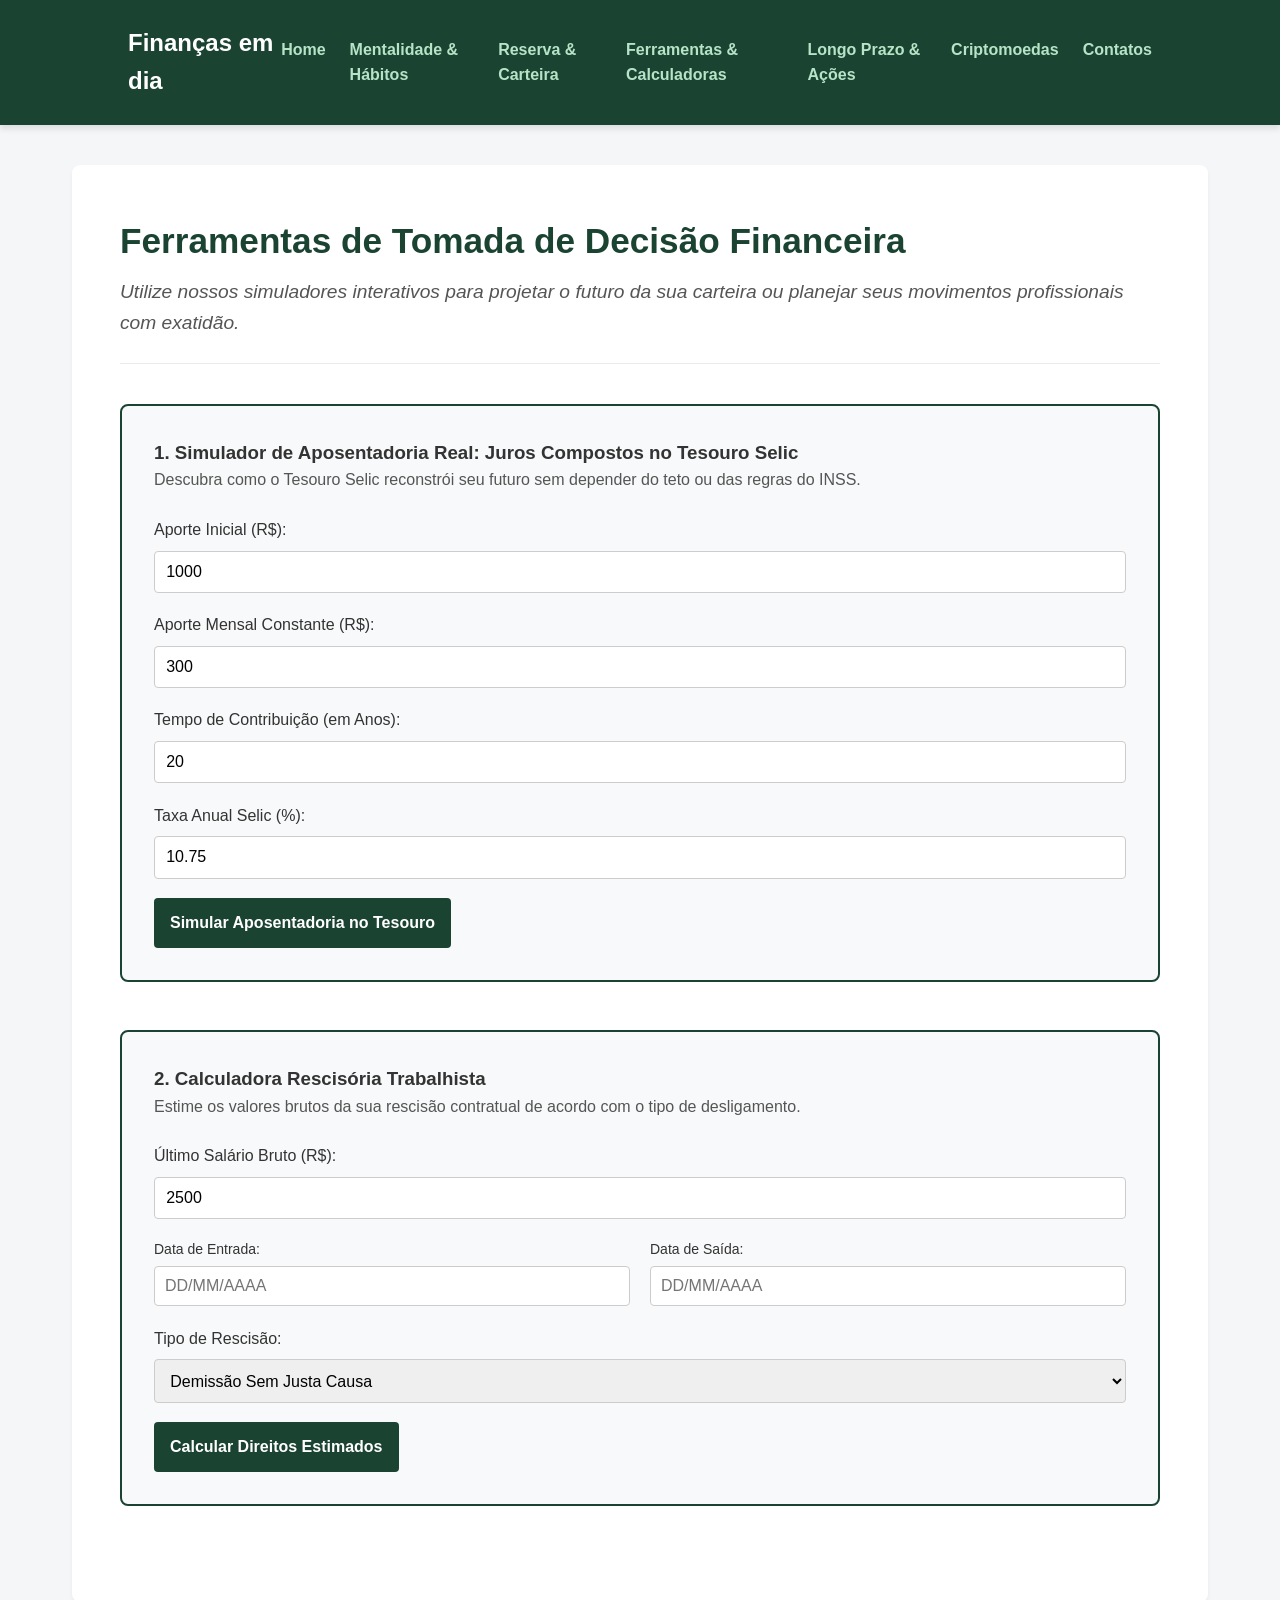
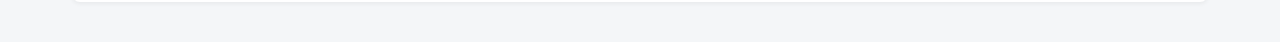
<file: Finance/calculadoras.html>
<!DOCTYPE html>
<html lang="pt-BR">
<head>
    <meta charset="UTF-8">
    <meta name="viewport" content="width=device-width, initial-scale=1.0">
    <title>Ferramentas de Simulação | Finanças Blindadas</title>
    <link rel="stylesheet" href="css/style.css">
    <style>
        .box-calculadora {
            background: #f8f9fa;
            border: 2px solid #1b4332;
            padding: 2rem;
            border-radius: 8px;
            margin-bottom: 3rem;
        }
        .form-group {
            margin-bottom: 1.2rem;
            display: flex;
            flex-direction: column;
            gap: 0.5rem;
        }
        .form-group input, .form-group select {
            padding: 0.7rem;
            border: 1px solid #ccc;
            border-radius: 4px;
            font-size: 1rem;
        }
        .btn-calc {
            background-color: #1b4332;
            color: #fff;
            padding: 1rem;
            border: none;
            border-radius: 4px;
            cursor: pointer;
            font-weight: bold;
            font-size: 1rem;
            transition: background 0.3s;
        }
        .btn-calc:hover { background-color: #0f2419; }
        .resultado-box {
            margin-top: 1.5rem;
            padding: 1rem;
            background-color: #e8f5e9;
            border-left: 5px solid #2e7d32;
            font-size: 1.1rem;
            font-weight: 600;
            color: #1b5e20;
        }
    </style>
</head>
<body>

    <header>
        <div class="logo">
            <h1>Finanças em dia</h1>
        </div>
        <nav>
            <ul>
                <li><a href="index.html">Home</a></li>
                <li><a href="comportamento.html">Mentalidade & Hábitos</a></li>
                <li><a href="reserva.html">Reserva & Carteira</a></li>
                <li><a href="calculadoras.html">Ferramentas & Calculadoras</a></li>
                <li><a href="investimentos.html">Longo Prazo & Ações</a></li>
                <li><a href="cripto.html">Criptomoedas</a></li>
                <li><a href="contatos.html">Contatos</a></li>
            </ul>
        </nav>
    </header>

    <main>
        <article class="conteudo-artigo">
            <h2>Ferramentas de Tomada de Decisão Financeira</h2>
            <p class="introducao">Utilize nossos simuladores interativos para projetar o futuro da sua carteira ou planejar seus movimentos profissionais com exatidão.</p>

            <!-- JUROS COMPOSTOS TESOURO SELIC -->
            <section class="box-calculadora">
                <h3>1. Simulador de Aposentadoria Real: Juros Compostos no Tesouro Selic</h3>
                <p style="margin-bottom: 1.5rem; color: #555;">Descubra como o Tesouro Selic reconstrói seu futuro sem depender do teto ou das regras do INSS.</p>
                
                <div class="form-group">
                    <label>Aporte Inicial (R$):</label>
                    <input type="number" id="inicialSelic" value="1000">
                </div>
                <div class="form-group">
                    <label>Aporte Mensal Constante (R$):</label>
                    <input type="number" id="mensalSelic" value="300">
                </div>
                <div class="form-group">
                    <label>Tempo de Contribuição (em Anos):</label>
                    <input type="number" id="anosSelic" value="20">
                </div>
                <div class="form-group">
                    <label>Taxa Anual Selic (%):</label>
                    <input type="number" id="taxaSelic" value="10.75" step="0.01">
                </div>
                <button class="btn-calc" onclick="calcularJurosCompostos()">Simular Aposentadoria no Tesouro</button>
                
                <div id="resultadoSelic" class="resultado-box" style="display:none;"></div>
            </section>

                        <!-- TRABALHISTA RESCISÓRIA -->
            <section class="box-calculadora">
                <h3>2. Calculadora Rescisória Trabalhista</h3>
                <p style="margin-bottom: 1.5rem; color: #555;">Estime os valores brutos da sua rescisão contratual de acordo com o tipo de desligamento.</p>
                
                <div class="form-group">
                    <label>Último Salário Bruto (R$):</label>
                    <input type="number" id="salarioTrabalhista" value="2500">
                </div>

                <!-- Bloco de Datas Lado a Lado Corrigido -->
                <div class="grupo-datas">
                    <div class="campo-data">
                        <label for="dataEntrada">Data de Entrada:</label>
                        <input type="text" id="dataEntrada" name="dataEntrada" placeholder="DD/MM/AAAA">
                    </div>
                    
                    <div class="campo-data">
                        <label for="dataSaida">Data de Saída:</label>
                        <input type="text" id="dataSaida" name="dataSaida" placeholder="DD/MM/AAAA">
                    </div>
                </div>

                <div class="form-group">
                    <label>Tipo de Rescisão:</label>
                    <select id="tipoRescisao">
                        <option value="demissaoSemJusta">Demissão Sem Justa Causa</option>
                        <option value="pedidoDemissao">Pedido de Demissão pelo Empregado</option>
                        <option value="acordoComum">Acordo Comum (Reforma Trabalhista)</option>
                        <option value="Demissaojustacausa">Demissão Por Justa Causa</option>
                    </select>
                </div>
                
                <button class="btn-calc" onclick="calcularRescisao()">Calcular Direitos Estimados</button>
                
                <div id="resultadoTrabalhista" class="resultado-box" style="display:none;"></div>
            </section>

    <script>
        function calcularJurosCompostos() {
            let principal = parseFloat(document.getElementById('inicialSelic').value) || 0;
            let aporte = parseFloat(document.getElementById('mensalSelic').value) || 0;
            let anos = parseInt(document.getElementById('anosSelic').value) || 0;
            let taxaAnual = parseFloat(document.getElementById('taxaSelic').value) || 0;
            let stringDataSaida = document.getElementById('dataSaida').value;



            let meses = anos * 12;
            let taxaMensal = Math.pow((1 + (taxaAnual / 100)), (1 / 12)) - 1;
            
            let total = principal * Math.pow((1 + taxaMensal), meses);
            
            for (let i = 1; i <= meses; i++) {
                total += aporte * Math.pow((1 + taxaMensal), (meses - i));
            }
            
            document.getElementById('resultadoSelic').style.display = 'block';
            document.getElementById('resultadoSelic').innerHTML = `Seu patrimônio acumulado no Tesouro Selic após ${anos} anos será de: R$ ${total.toLocaleString('pt-BR', {minimumFractionDigits: 2, maximumFractionDigits: 2})}.<br><br><span style="font-size:0.95rem; color:#555; font-weight:normal;">Diferente do INSS, esse capital é seu patrimônio líquido, gerando renda passiva perpétua e transmissível por herança.</span>`;
        }

        
function converterDataBr(valorTexto) {
    if (!valorTexto) return null;
    
    
    let partes = valorTexto.split('/');
    if (partes.length !== 3) return null;
    
  
    let dia = parseInt(partes[0], 10);
    let mes = parseInt(partes[1], 10) - 1; 
    let ano = parseInt(partes[2], 10);
    
    if (isNaN(dia) || isNaN(mes) || isNaN(ano)) return null;
    return new Date(ano, mes, dia);
}


function calcularRescisao() {
    try {
        let salarioField = document.getElementById('salarioTrabalhista');
        let tipoField = document.getElementById('tipoRescisao');
        let entradaField = document.getElementById('dataEntrada');
        let saidaField = document.getElementById('dataSaida');
        let resultadoBox = document.getElementById('resultadoTrabalhista');

        if (!salarioField || !tipoField || !entradaField || !saidaField || !resultadoBox) {
            alert("Erro interno: Um ou mais campos não foram encontrados no HTML. Verifique os IDs.");
            return;
        }

        let salario = parseFloat(salarioField.value) || 0;
        let tipo = tipoField.value;
        
        let dataEntrada = converterDataBr(entradaField.value);
        let dataSaida = converterDataBr(saidaField.value);

        if (!dataEntrada || !dataSaida || dataSaida < dataEntrada) {
            alert("Por favor, insira as datas de Entrada e Saída corretamente no formato DD/MM/AAAA.");
            return;
        }

       
        let diasTrabalhadosNoMes = dataSaida.getDate();
        let saldoSalario = (salario / 30) * diasTrabalhadosNoMes;

        
        let diferencaTempo = Math.abs(dataSaida - dataEntrada);
        let totalDiasContrato = Math.ceil(diferencaTempo / (1000 * 60 * 60 * 24));
        let meses = Math.floor(totalDiasContrato / 30) || 1;

        
        let mesesProporcionaisAno = dataSaida.getMonth() + 1; 
        if (dataSaida.getDate() < 15) mesesProporcionaisAno--; 

        let decimoTerceiroProporcional = (salario / 12) * (mesesProporcionaisAno || 1);
        let feriasProporcionais = ((salario / 12) * (meses % 12 || 12)) * 1.33;
        
        let totalRescisao = 0;
        let detalhesExtras = "";

        let tipoNormalizado = tipo.toLowerCase();

        
        if (tipoNormalizado === "demissaosemjusta") {
            totalRescisao = saldoSalario + decimoTerceiroProporcional + feriasProporcionais;
            let multaFGTS = (salario * 0.08 * meses) * 0.40; 
            totalRescisao += multaFGTS;
            detalhesExtras = "<br><span style='font-weight:normal; font-size:0.95rem; color:#555;'>Incluso: Saldo de salário, 13º proporcional, Férias proporcionais + 1/3, Saque integral do FGTS + 40% de Multa Rescisória e direito ao Seguro-Desemprego.</span>";
        
        } else if (tipoNormalizado === "pedidodemissao") {
            totalRescisao = saldoSalario + decimoTerceiroProporcional + feriasProporcionais;
            detalhesExtras = "<br><span style='font-weight:normal; font-size:0.95rem; color:#555;'>Nota: No pedido de demissão você recebe Saldo de Salário, 13º e Férias. Porém, perde o direito ao aviso prévio indenizado, ao saque do FGTS, à multa de 40% e ao seguro-desemprego.</span>";
        
        } else if (tipoNormalizado === "acordocomum") {
            totalRescisao = saldoSalario + decimoTerceiroProporcional + feriasProporcionais;
            let multaFGTSAcordo = (salario * 0.08 * meses) * 0.20; 
            totalRescisao += multaFGTSAcordo;
            detalhesExtras = "<br><span style='font-weight:normal; font-size:0.95rem; color:#555;'>Incluso: Saldo de salário, 13º proporcional, Férias proporcionais + 1/3. Permite saque de até 80% do saldo do seu FGTS + 20% de Multa Rescisória por acordo mútuo.</span>";
        
        } else if (tipoNormalizado === "demissaojustacausa") {
            totalRescisao = saldoSalario; 
            detalhesExtras = "<br><span style='font-weight:normal; font-size:0.95rem; color:#d32f2f;'>Atenção: Na demissão por justa causa você perde quase todos os direitos, recebendo apenas o saldo dos dias trabalhados neste mês. Não há direito a férias proporcionais, 13º, FGTS ou seguro-desemprego.</span>";
        }

        // Mostra o resultado na tela
        resultadoBox.style.display = 'block';
        resultadoBox.innerHTML = `Valor bruto estimado das verbas rescisórias: R$ ${totalRescisao.toLocaleString('pt-BR', {minimumFractionDigits: 2, maximumFractionDigits: 2})}.${detalhesExtras}`;
    
    } catch (erro) {
        alert("Ocorreu um erro interno no cálculo: " + erro.message);
    }
}
</file>
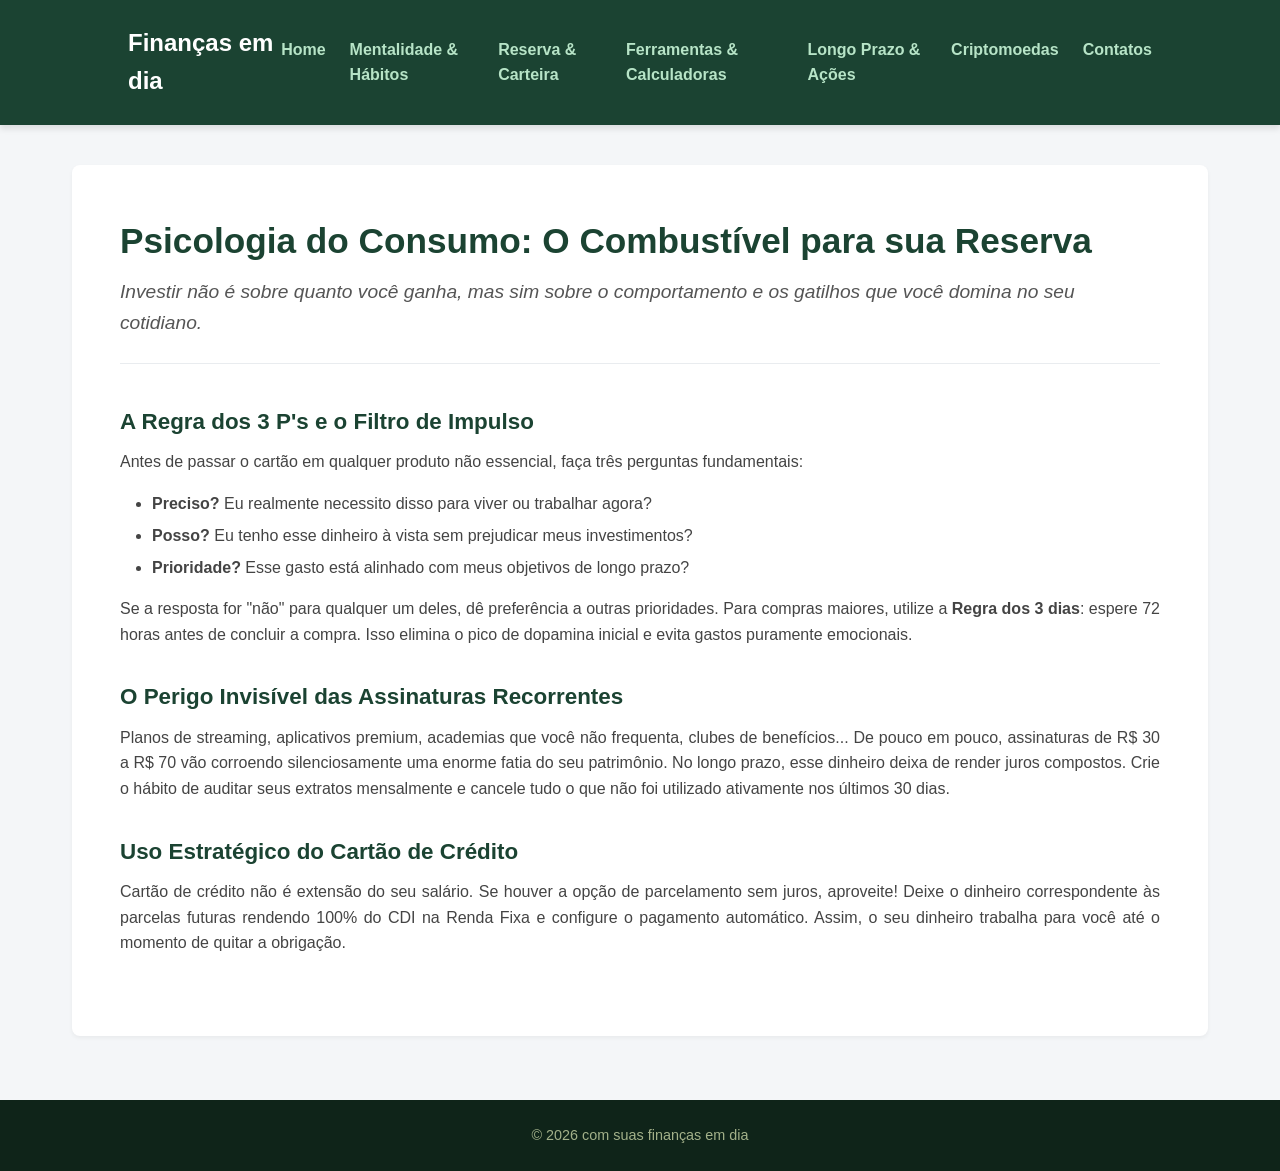
<file: Finance/comportamento.html>
<!DOCTYPE html>
<html lang="pt-BR">
<head>
    <meta charset="UTF-8">
    <meta name="viewport" content="width=device-width, initial-scale=1.0">
    <title>Mentalidade Financeira | Finanças Blindadas</title>
    <link rel="stylesheet" href="css/style.css">
</head>
<body>

    <header>
        <div class="logo">
            <h1>Finanças em dia</h1>
        </div>
        <nav>
            <ul>
                <li><a href="index.html">Home</a></li>
                <li><a href="comportamento.html">Mentalidade & Hábitos</a></li>
                <li><a href="reserva.html">Reserva & Carteira</a></li>
                <li><a href="calculadoras.html">Ferramentas & Calculadoras</a></li>
                <li><a href="investimentos.html">Longo Prazo & Ações</a></li>
                <li><a href="cripto.html">Criptomoedas</a></li>
                <li><a href="contatos.html">Contatos</a></li>
            </ul>
        </nav>
    </header>


    <main>
        <article class="conteudo-artigo">
            <h2>Psicologia do Consumo: O Combustível para sua Reserva</h2>
            <p class="introducao">Investir não é sobre quanto você ganha, mas sim sobre o comportamento e os gatilhos que você domina no seu cotidiano.</p>

            <section class="topico-bloco">
                <h3>A Regra dos 3 P's e o Filtro de Impulso</h3>
                <p>Antes de passar o cartão em qualquer produto não essencial, faça três perguntas fundamentais:</p>
                <ul>
                    <li><strong>Preciso?</strong> Eu realmente necessito disso para viver ou trabalhar agora?</li>
                    <li><strong>Posso?</strong> Eu tenho esse dinheiro à vista sem prejudicar meus investimentos?</li>
                    <li><strong>Prioridade?</strong> Esse gasto está alinhado com meus objetivos de longo prazo?</li>
                </ul>
                <p>Se a resposta for "não" para qualquer um deles, dê preferência a outras prioridades. Para compras maiores, utilize a <strong>Regra dos 3 dias</strong>: espere 72 horas antes de concluir a compra. Isso elimina o pico de dopamina inicial e evita gastos puramente emocionais.</p>
            </section>

            <section class="topico-bloco">
                <h3>O Perigo Invisível das Assinaturas Recorrentes</h3>
                <p>Planos de streaming, aplicativos premium, academias que você não frequenta, clubes de benefícios... De pouco em pouco, assinaturas de R$ 30 a R$ 70 vão corroendo silenciosamente uma enorme fatia do seu patrimônio. No longo prazo, esse dinheiro deixa de render juros compostos. Crie o hábito de auditar seus extratos mensalmente e cancele tudo o que não foi utilizado ativamente nos últimos 30 dias.</p>
            </section>

            <section class="topico-bloco">
                <h3>Uso Estratégico do Cartão de Crédito</h3>
                <p>Cartão de crédito não é extensão do seu salário. Se houver a opção de parcelamento sem juros, aproveite! Deixe o dinheiro correspondente às parcelas futuras rendendo 100% do CDI na Renda Fixa e configure o pagamento automático. Assim, o seu dinheiro trabalha para você até o momento de quitar a obrigação.</p>
            </section>
        </article>
    </main>

    <footer>
        <p>&copy; 2026 com suas finanças em dia</p>
    </footer>

</body>
</html>
</file>
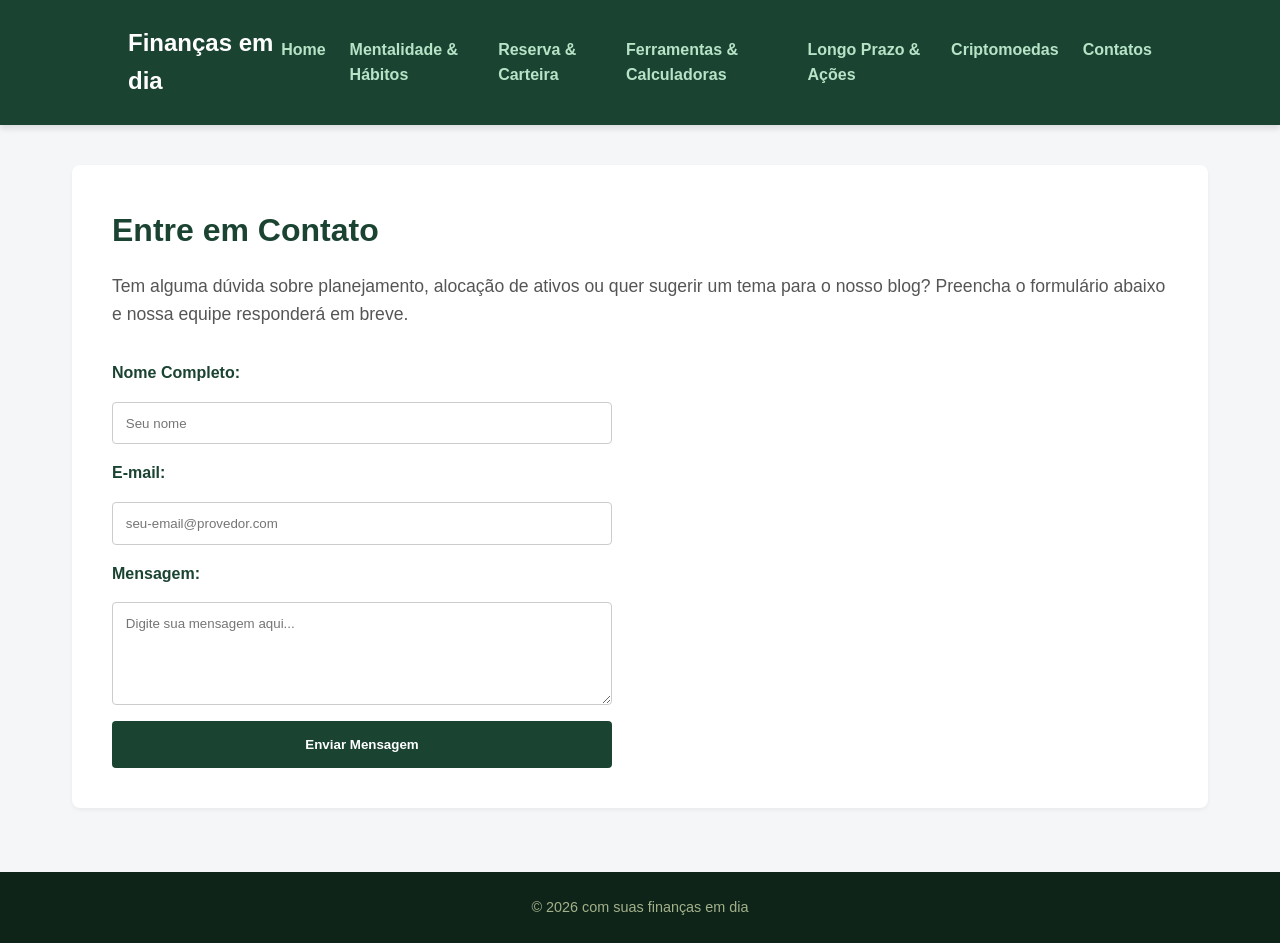
<file: Finance/contatos.html>
<!DOCTYPE html>
<html lang="pt-BR">
<head>
    <meta charset="UTF-8">
    <meta name="viewport" content="width=device-width, initial-scale=1.0">
    <title>Fale Conosco | Finanças Estáveis</title>
    <link rel="stylesheet" href="css/style.css">
</head>
<body>

    <header>
        <div class="logo">
            <h1>Finanças em dia</h1>
        </div>
        <nav>
            <ul>
                <li><a href="index.html">Home</a></li>
                <li><a href="comportamento.html">Mentalidade & Hábitos</a></li>
                <li><a href="reserva.html">Reserva & Carteira</a></li>
                <li><a href="calculadoras.html">Ferramentas & Calculadoras</a></li>
                <li><a href="investimentos.html">Longo Prazo & Ações</a></li>
                <li><a href="cripto.html">Criptomoedas</a></li>
                <li><a href="contatos.html">Contatos</a></li>
            </ul>
        </nav>
    </header>


    <!-- Conteúdo Página -->
    <main>
        <section class="boas-vindas">
            <h2>Entre em Contato</h2>
            <p>Tem alguma dúvida sobre planejamento, alocação de ativos ou quer sugerir um tema para o nosso blog? Preencha o formulário abaixo e nossa equipe responderá em breve.</p>
            
            <!-- Formulário estruturado para coletar dados -->
            <form action="#" method="POST" style="margin-top: 2rem; display: flex; flex-direction: column; gap: 1rem; max-width: 500px;">
                <label style="font-weight: 600; color: #1b4332;">Nome Completo:</label>
                <input type="text" placeholder="Seu nome" required style="padding: 0.8rem; border: 1px solid #ccc; border-radius: 4px;">

                <label style="font-weight: 600; color: #1b4332;">E-mail:</label>
                <input type="email" placeholder="seu-email@provedor.com" required style="padding: 0.8rem; border: 1px solid #ccc; border-radius: 4px;">

                <label style="font-weight: 600; color: #1b4332;">Mensagem:</label>
                <textarea rows="5" placeholder="Digite sua mensagem aqui..." required style="padding: 0.8rem; border: 1px solid #ccc; border-radius: 4px; resize: vertical;"></textarea>

                <button type="submit" style="padding: 1rem; background-color: #1b4332; color: white; font-weight: bold; border: none; border-radius: 4px; cursor: pointer; transition: background 0.3s;">Enviar Mensagem</button>
            </form>
        </section>
    </main>

    <!-- Rodapé Global -->
    <footer>
        <p>&copy; 2026 com suas finanças em dia </p>
    </footer>

</body>
</html>
</file>
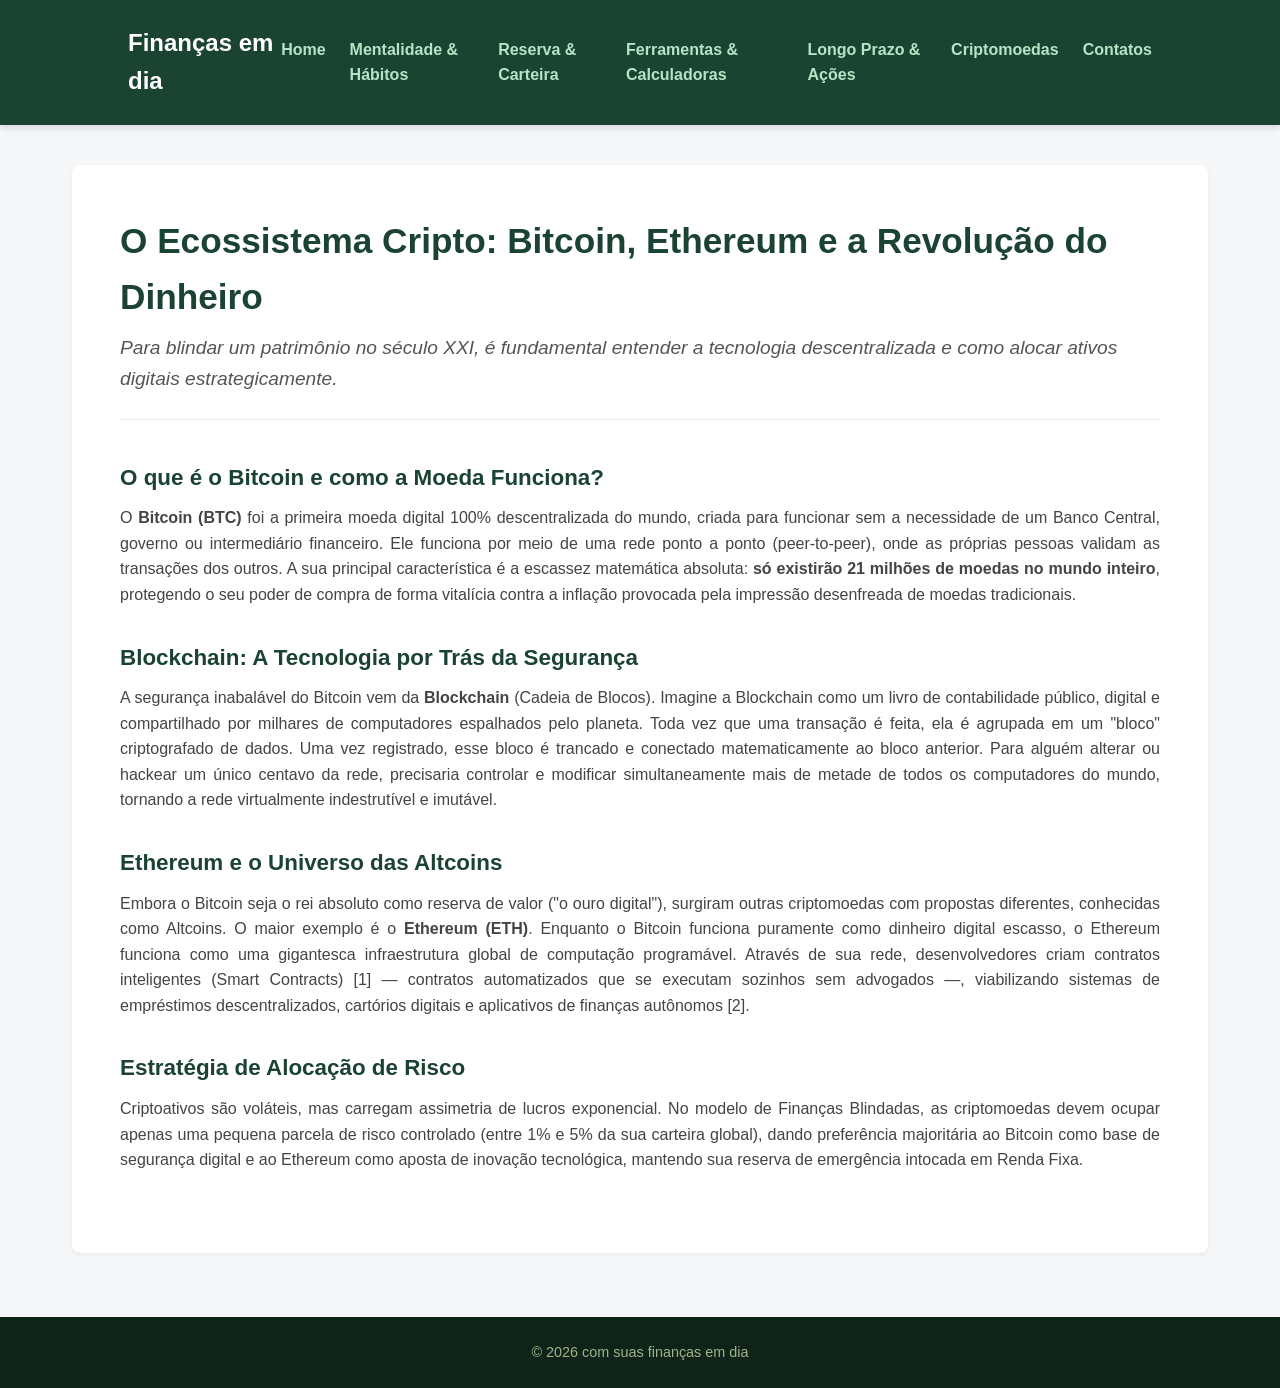
<file: Finance/cripto.html>
<!DOCTYPE html>
<html lang="pt-BR">
<head>
    <meta charset="UTF-8">
    <meta name="viewport" content="width=device-width, initial-scale=1.0">
    <title>Criptoativos & Blockchain | Finanças Blindadas</title>
    <link rel="stylesheet" href="css/style.css">
</head>
<body>

    <header>
        <div class="logo">
            <h1>Finanças em dia</h1>
        </div>
        <nav>
           <ul>
                <li><a href="index.html">Home</a></li>
                <li><a href="comportamento.html">Mentalidade & Hábitos</a></li>
                <li><a href="reserva.html">Reserva & Carteira</a></li>
                <li><a href="calculadoras.html">Ferramentas & Calculadoras</a></li>
                <li><a href="investimentos.html">Longo Prazo & Ações</a></li>
                <li><a href="cripto.html">Criptomoedas</a></li>
                <li><a href="contatos.html">Contatos</a></li>
            </ul>
        </nav>
    </header>


    <!-- Conteúdo Página -->
    <main>
        <article class="conteudo-artigo">
            <h2>O Ecossistema Cripto: Bitcoin, Ethereum e a Revolução do Dinheiro</h2>
            <p class="introducao">Para blindar um patrimônio no século XXI, é fundamental entender a tecnologia descentralizada e como alocar ativos digitais estrategicamente.</p>

            <section class="topico-bloco">
                <h3>O que é o Bitcoin e como a Moeda Funciona?</h3>
                <p>O <strong>Bitcoin (BTC)</strong> foi a primeira moeda digital 100% descentralizada do mundo, criada para funcionar sem a necessidade de um Banco Central, governo ou intermediário financeiro. Ele funciona por meio de uma rede ponto a ponto (peer-to-peer), onde as próprias pessoas validam as transações dos outros. A sua principal característica é a escassez matemática absoluta: <strong>só existirão 21 milhões de moedas no mundo inteiro</strong>, protegendo o seu poder de compra de forma vitalícia contra a inflação provocada pela impressão desenfreada de moedas tradicionais.</p>
            </section>

            <section class="topico-bloco">
                <h3>Blockchain: A Tecnologia por Trás da Segurança</h3>
                <p>A segurança inabalável do Bitcoin vem da <strong>Blockchain</strong> (Cadeia de Blocos). Imagine a Blockchain como um livro de contabilidade público, digital e compartilhado por milhares de computadores espalhados pelo planeta. Toda vez que uma transação é feita, ela é agrupada em um "bloco" criptografado de dados. Uma vez registrado, esse bloco é trancado e conectado matematicamente ao bloco anterior. Para alguém alterar ou hackear um único centavo da rede, precisaria controlar e modificar simultaneamente mais de metade de todos os computadores do mundo, tornando a rede virtualmente indestrutível e imutável.</p>
            </section>

            <section class="topico-bloco">
                <h3>Ethereum e o Universo das Altcoins</h3>
                <p>Embora o Bitcoin seja o rei absoluto como reserva de valor ("o ouro digital"), surgiram outras criptomoedas com propostas diferentes, conhecidas como Altcoins. O maior exemplo é o <strong>Ethereum (ETH)</strong>. Enquanto o Bitcoin funciona puramente como dinheiro digital escasso, o Ethereum funciona como uma gigantesca infraestrutura global de computação programável. Através de sua rede, desenvolvedores criam contratos inteligentes (Smart Contracts) [1] — contratos automatizados que se executam sozinhos sem advogados —, viabilizando sistemas de empréstimos descentralizados, cartórios digitais e aplicativos de finanças autônomos [2].</p>
            </section>

            <section class="topico-bloco">
                <h3>Estratégia de Alocação de Risco</h3>
                <p>Criptoativos são voláteis, mas carregam assimetria de lucros exponencial. No modelo de Finanças Blindadas, as criptomoedas devem ocupar apenas uma pequena parcela de risco controlado (entre 1% e 5% da sua carteira global), dando preferência majoritária ao Bitcoin como base de segurança digital e ao Ethereum como aposta de inovação tecnológica, mantendo sua reserva de emergência intocada em Renda Fixa.</p>
            </section>
        </article>
    </main>

    <!-- Rodapé -->
    <footer>
        <p>&copy; 2026 com suas finanças em dia</p>
    </footer>

</body>
</html>
</file>
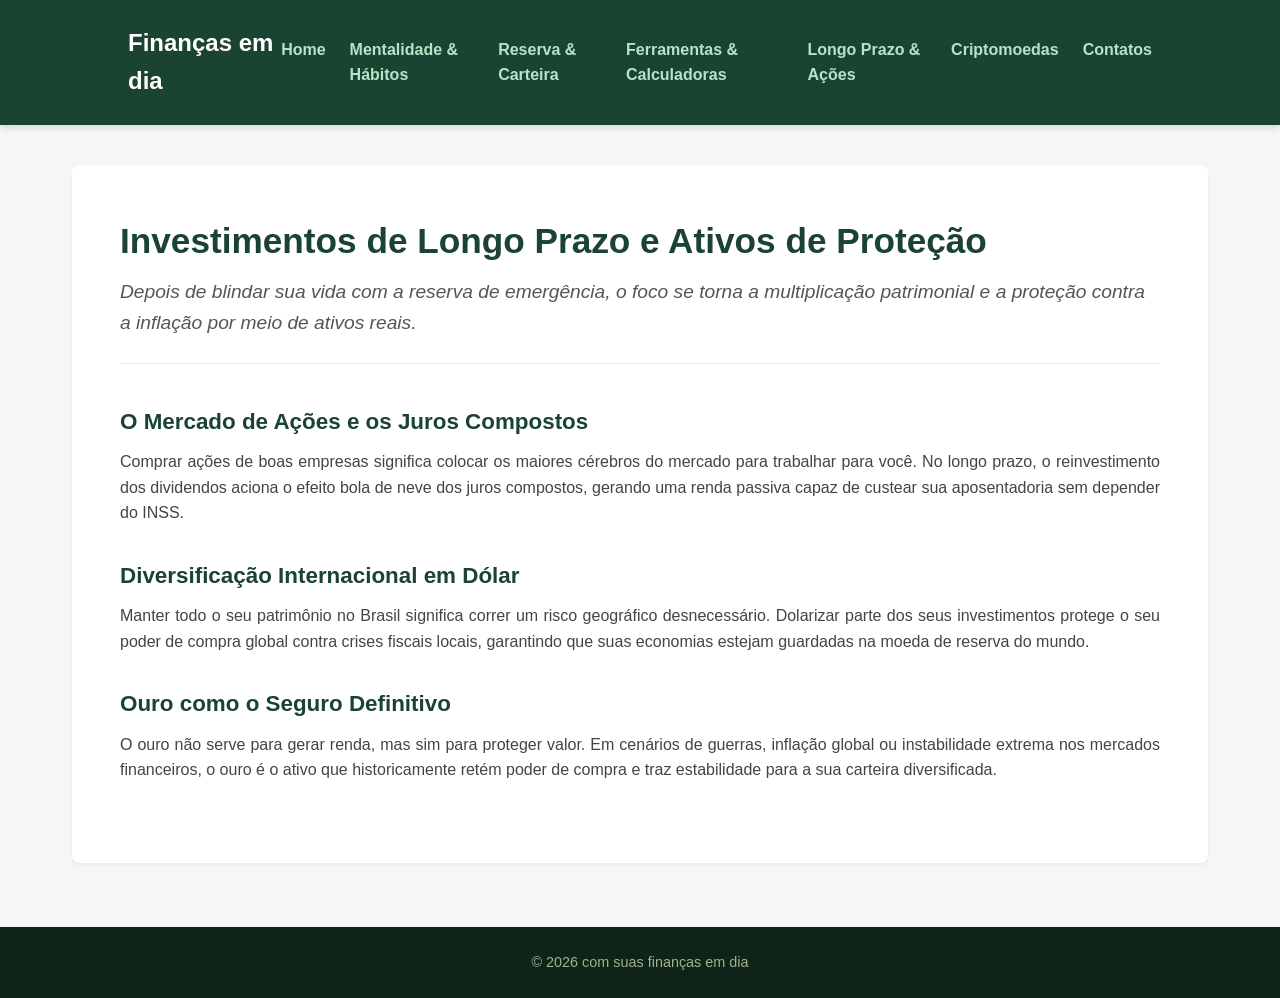
<file: Finance/investimentos.html>
<!DOCTYPE html>
<html lang="pt-BR">
<head>
    <meta charset="UTF-8">
    <meta name="viewport" content="width=device-width, initial-scale=1.0">
    <title>Longo Prazo & Ativos Reais | Finanças Blindadas</title>
    <link rel="stylesheet" href="css/style.css">
</head>
<body>

    <header>
        <div class="logo">
            <h1>Finanças em dia</h1>
        </div>
        <nav>
            <ul>
                <li><a href="index.html">Home</a></li>
                <li><a href="comportamento.html">Mentalidade & Hábitos</a></li>
                <li><a href="reserva.html">Reserva & Carteira</a></li>
                <li><a href="calculadoras.html">Ferramentas & Calculadoras</a></li>
                <li><a href="investimentos.html">Longo Prazo & Ações</a></li>
                <li><a href="cripto.html">Criptomoedas</a></li>
                <li><a href="contatos.html">Contatos</a></li>
            </ul>
        </nav>
    </header>

    <!-- Conteúdo Página -->
    <main>
        <article class="conteudo-artigo">
            <h2>Investimentos de Longo Prazo e Ativos de Proteção</h2>
            <p class="introducao">Depois de blindar sua vida com a reserva de emergência, o foco se torna a multiplicação patrimonial e a proteção contra a inflação por meio de ativos reais.</p>

            <section class="topico-bloco">
                <h3>O Mercado de Ações e os Juros Compostos</h3>
                <p>Comprar ações de boas empresas significa colocar os maiores cérebros do mercado para trabalhar para você. No longo prazo, o reinvestimento dos dividendos aciona o efeito bola de neve dos juros compostos, gerando uma renda passiva capaz de custear sua aposentadoria sem depender do INSS.</p>
            </section>

            <section class="topico-bloco">
                <h3>Diversificação Internacional em Dólar</h3>
                <p>Manter todo o seu patrimônio no Brasil significa correr um risco geográfico desnecessário. Dolarizar parte dos seus investimentos protege o seu poder de compra global contra crises fiscais locais, garantindo que suas economias estejam guardadas na moeda de reserva do mundo.</p>
            </section>

            <section class="topico-bloco">
                <h3>Ouro como o Seguro Definitivo</h3>
                <p>O ouro não serve para gerar renda, mas sim para proteger valor. Em cenários de guerras, inflação global ou instabilidade extrema nos mercados financeiros, o ouro é o ativo que historicamente retém poder de compra e traz estabilidade para a sua carteira diversificada.</p>
            </section>
        </article>
    </main>

    <!-- Rodapé  -->
    <footer>
        <p>&copy; 2026 com suas finanças em dia</p>
    </footer>

</body>
</html>
</file>
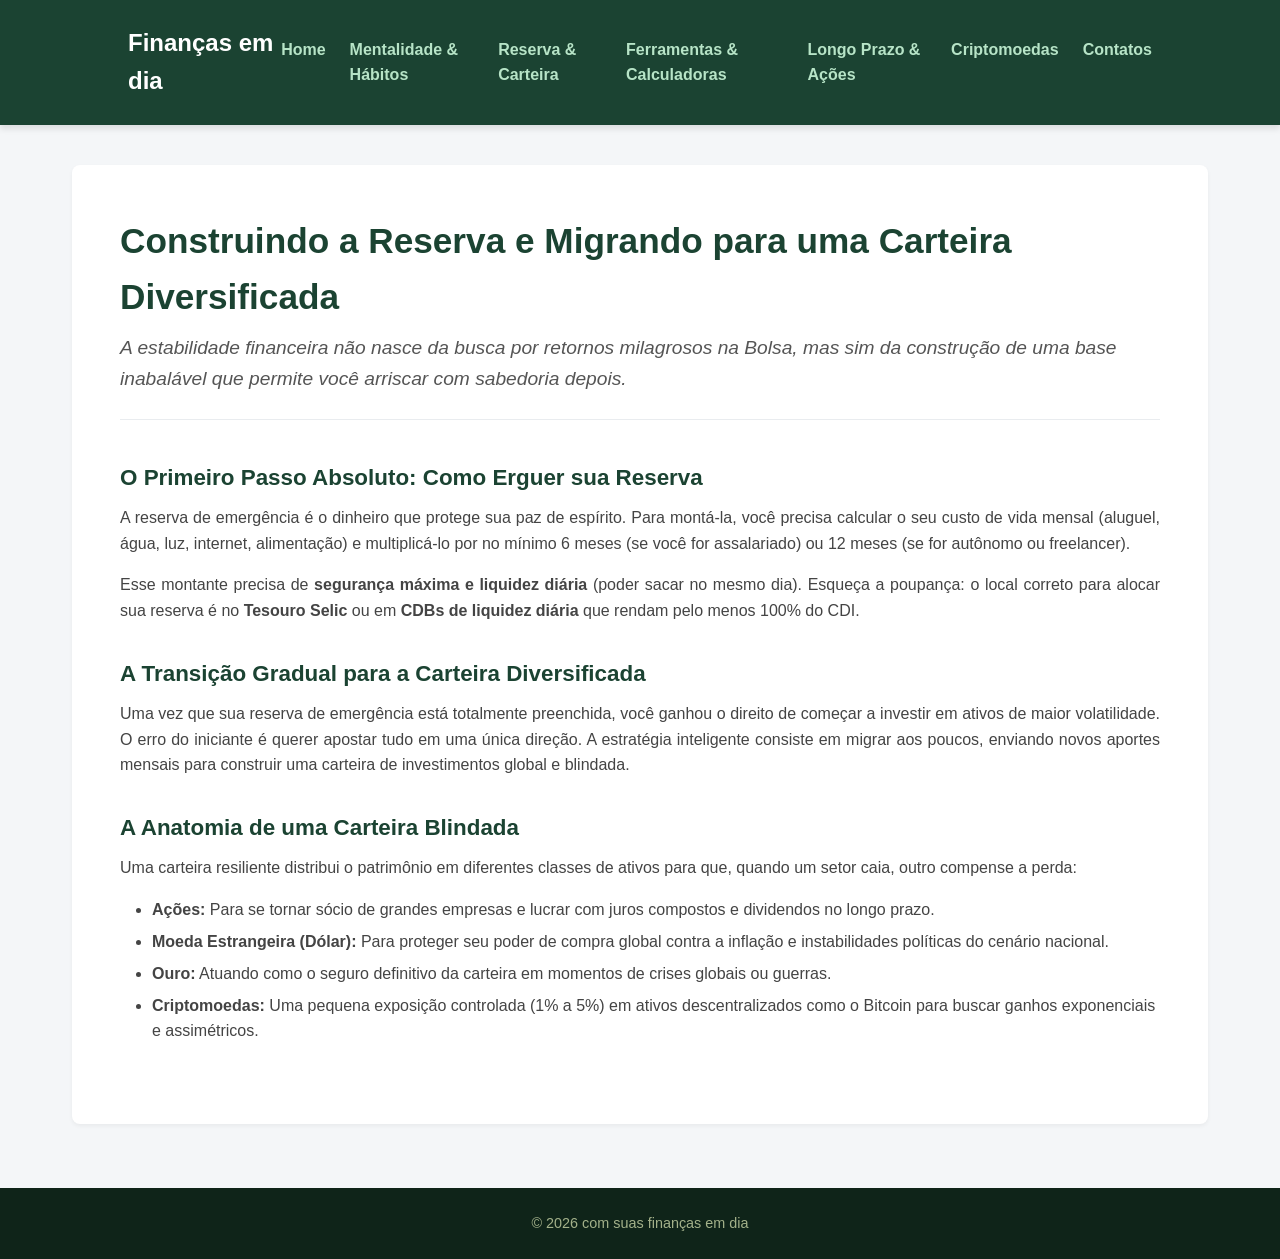
<file: Finance/reserva.html>
<!DOCTYPE html>
<html lang="pt-BR">
<head>
    <meta charset="UTF-8">
    <meta name="viewport" content="width=device-width, initial-scale=1.0">
    <title>Reserva de Emergência & Alocação | Finanças Blindadas</title>
    <link rel="stylesheet" href="css/style.css">
</head>
<body>

    <header>
        <div class="logo">
            <h1>Finanças em dia</h1>
        </div>
        <nav>
           <ul>
                <li><a href="index.html">Home</a></li>
                <li><a href="comportamento.html">Mentalidade & Hábitos</a></li>
                <li><a href="reserva.html">Reserva & Carteira</a></li>
                <li><a href="calculadoras.html">Ferramentas & Calculadoras</a></li>
                <li><a href="investimentos.html">Longo Prazo & Ações</a></li>
                <li><a href="cripto.html">Criptomoedas</a></li>
                <li><a href="contatos.html">Contatos</a></li>
            </ul>
        </nav>
    </header>

    <!-- Conteúdo Específico da Página -->
    <main>
        <article class="conteudo-artigo">
            <h2>Construindo a Reserva e Migrando para uma Carteira Diversificada</h2>
            <p class="introducao">A estabilidade financeira não nasce da busca por retornos milagrosos na Bolsa, mas sim da construção de uma base inabalável que permite você arriscar com sabedoria depois.</p>

            <section class="topico-bloco">
                <h3>O Primeiro Passo Absoluto: Como Erguer sua Reserva</h3>
                <p>A reserva de emergência é o dinheiro que protege sua paz de espírito. Para montá-la, você precisa calcular o seu custo de vida mensal (aluguel, água, luz, internet, alimentação) e multiplicá-lo por no mínimo 6 meses (se você for assalariado) ou 12 meses (se for autônomo ou freelancer).</p>
                <p>Esse montante precisa de <strong>segurança máxima e liquidez diária</strong> (poder sacar no mesmo dia). Esqueça a poupança: o local correto para alocar sua reserva é no <strong>Tesouro Selic</strong> ou em <strong>CDBs de liquidez diária</strong> que rendam pelo menos 100% do CDI.</p>
            </section>

            <section class="topico-bloco">
                <h3>A Transição Gradual para a Carteira Diversificada</h3>
                <p>Uma vez que sua reserva de emergência está totalmente preenchida, você ganhou o direito de começar a investir em ativos de maior volatilidade. O erro do iniciante é querer apostar tudo em uma única direção. A estratégia inteligente consiste em migrar aos poucos, enviando novos aportes mensais para construir uma carteira de investimentos global e blindada.</p>
            </section>

            <section class="topico-bloco">
                <h3>A Anatomia de uma Carteira Blindada</h3>
                <p>Uma carteira resiliente distribui o patrimônio em diferentes classes de ativos para que, quando um setor caia, outro compense a perda:</p>
                <ul>
                    <li><strong>Ações:</strong> Para se tornar sócio de grandes empresas e lucrar com juros compostos e dividendos no longo prazo.</li>
                    <li><strong>Moeda Estrangeira (Dólar):</strong> Para proteger seu poder de compra global contra a inflação e instabilidades políticas do cenário nacional.</li>
                    <li><strong>Ouro:</strong> Atuando como o seguro definitivo da carteira em momentos de crises globais ou guerras.</li>
                    <li><strong>Criptomoedas:</strong> Uma pequena exposição controlada (1% a 5%) em ativos descentralizados como o Bitcoin para buscar ganhos exponenciais e assimétricos.</li>
                </ul>
            </section>
        </article>
    </main>

    <!-- Rodapé -->
    <footer>
        <p>&copy; 2026 com suas finanças em dia </p>
    </footer>

</body>
</html>
</file>
<file: Finance/css/style.css>
/* Configurações Gerais e Reset de Margens */
* {
    margin: 0;
    padding: 0;
    box-sizing: border-box;
    font-family: 'Segoe UI', Tahoma, Geneva, Verdana, sans-serif;
}

body {
    background-color: #f4f6f8;
    color: #333;
    line-height: 1.6;
}

/* Cabeçalho e Estrutura do Menu Global */
header {
    background-color: #1b4332; /* Verde Escuro Institucional */
    color: #fff;
    padding: 1.5rem 10%;
    display: flex;
    justify-content: space-between;
    align-items: center;
    box-shadow: 0 4px 6px rgba(0,0,0,0.1);
}

header h1 {
    font-size: 1.5rem;
}

nav ul {
    list-style: none;
    display: flex;
    gap: 1.5rem;
}

nav a {
    color: #b7e4c7;
    text-decoration: none;
    font-weight: 600;
    transition: color 0.3s ease;
}

nav a:hover, nav a.active {
    color: #fff;
    border-bottom: 2px solid #d4af37; /* Detalhe Dourado de Destaque */
}

/* Alinhamento e Espaçamento do Conteúdo Central */
main {
    max-width: 1200px;
    margin: 2.5rem auto;
    padding: 0 2rem;
}

/* Seção de Resumo Explicativo */
.boas-vindas {
    background: #fff;
    padding: 2.5rem;
    border-radius: 8px;
    box-shadow: 0 2px 4px rgba(0,0,0,0.05);
    margin-bottom: 3rem;
}

.boas-vindas h2 {
    color: #1b4332;
    margin-bottom: 1rem;
    font-size: 2rem;
}

.boas-vindas p {
    font-size: 1.1rem;
    color: #555;
}

/* Grid de Conteúdos de Destaque da Home */
.destaques h2 {
    color: #1b4332;
    margin-bottom: 1.5rem;
    font-size: 1.8rem;
    border-left: 5px solid #d4af37;
    padding-left: 0.5rem;
}

.grid-destaques {
    display: flex;
    gap: 2rem;
    justify-content: space-between;
}

/* Cartões de Conteúdo Proporcionais */
.card {
    background: #fff;
    flex: 1;
    border-radius: 8px;
    overflow: hidden;
    box-shadow: 0 4px 10px rgba(0,0,0,0.05);
    transition: transform 0.3s ease;
    display: flex;
    flex-direction: column;
}

.card:hover {
    transform: translateY(-5px);
}

.card img {
    width: 100%;
    height: 200px;
    object-fit: cover;
    display: block;
    transition: opacity 0.3s ease;
}

.card img:hover {
    opacity: 0.9;
}

.card h3 {
    padding: 1.2rem 1.2rem 0.5rem 1.2rem;
    color: #1b4332;
    font-size: 1.25rem;
}

.card p {
    padding: 0 1.2rem 1.5rem 1.2rem;
    color: #666;
    font-size: 0.95rem;
    flex-grow: 1;
}

/* Estilização para as Páginas Internas (reserva, investimentos, cripto) */
.conteudo-artigo {
    background: #fff;
    padding: 3rem;
    border-radius: 8px;
    box-shadow: 0 2px 4px rgba(0,0,0,0.05);
}

.conteudo-artigo h2 {
    color: #1b4332;
    font-size: 2.2rem;
    margin-bottom: 0.5rem;
}

.introducao {
    font-size: 1.2rem;
    color: #555;
    font-style: italic;
    margin-bottom: 2.5rem;
    border-bottom: 1px solid #e9ecef;
    padding-bottom: 1.5rem;
}

.topico-bloco {
    margin-bottom: 2rem;
}

.topico-bloco h3 {
    color: #1b4332;
    font-size: 1.4rem;
    margin-bottom: 0.6rem;
}

.topico-bloco p {
    color: #444;
    text-align: justify;
    margin-bottom: 1rem;
}

.topico-bloco ul {
    margin-left: 2rem;
    margin-bottom: 1rem;
    color: #444;
}

.topico-bloco li {
    margin-bottom: 0.4rem;
}

/* Rodapé Padrão */
footer {
    background-color: #0f2419;
    color: #a3b18a;
    text-align: center;
    padding: 1.5rem;
    margin-top: 4rem;
    font-size: 0.9rem;
}
.grupo-datas {
  display: flex;
  gap: 20px; /* Espaço de separação entre o bloco da esquerda e o da direita */
  width: 100%; /* Ocupa toda a largura do formulário */
  margin-bottom: 20px; /* Espaço para afastar do campo 'Tipo de Rescisão' abaixo */
}

/* Isso faz cada campo de data ocupar exatamente metade (50%) do espaço disponível */
.campo-data {
  flex: 1; 
  display: flex;
  flex-direction: column; /* Deixa o label em cima do input dele */
}

/* Estilização para o input preencher toda a sua respectiva metade */
.campo-data input {
  width: 100%;
  padding: 10px; /* Ajuste para combinar com a altura do campo de salário */
  border: 1px solid #ccc; /* Cor padrão das suas bordas */
  border-radius: 4px;
  font-size: 16px;
  box-sizing: border-box; /* Evita que o padding 'estoure' o tamanho do campo */
}

/* Estilo do texto do label */
.campo-data label {
  font-size: 14px;
  margin-bottom: 5px;
  color: #333;
}
</file>
